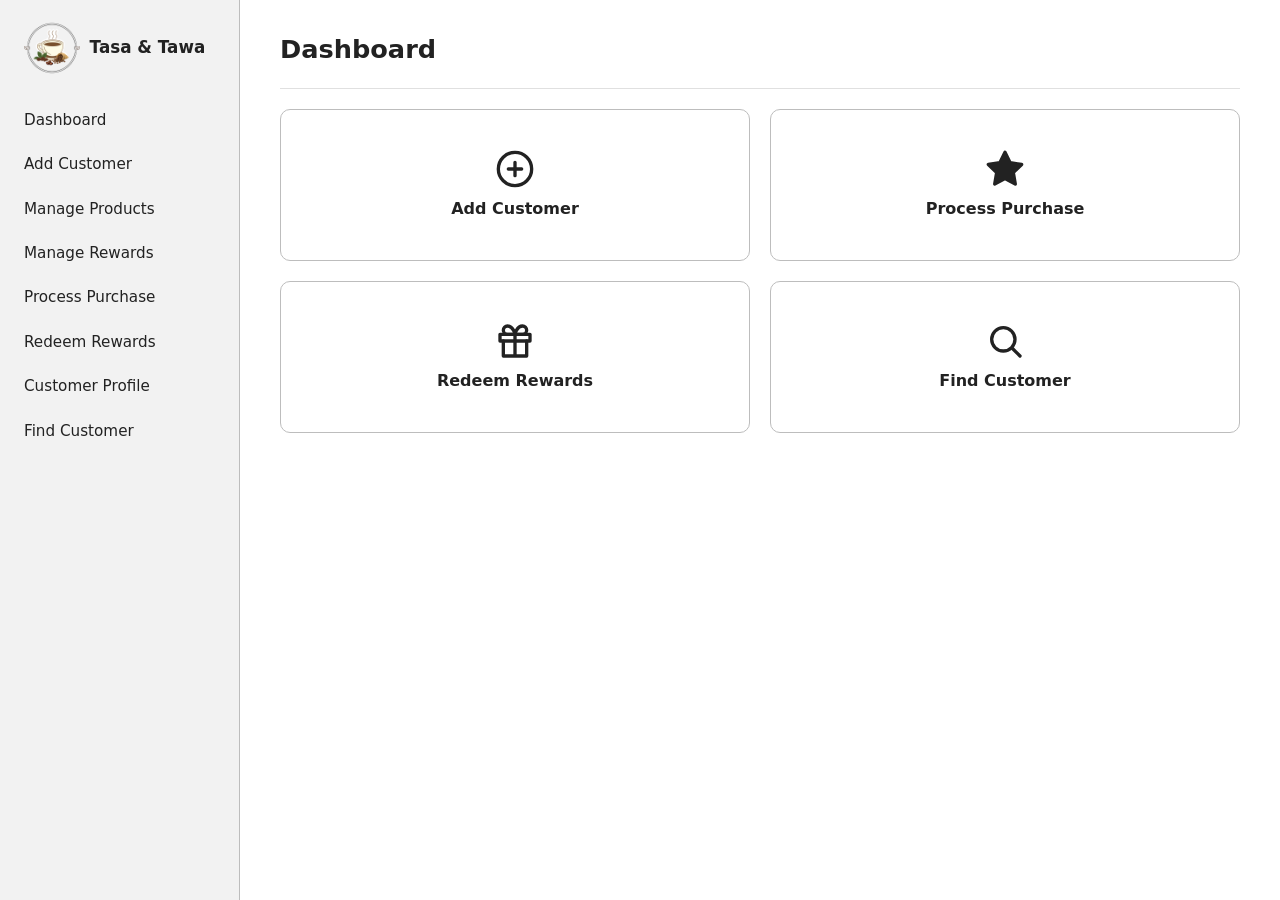
<file: index.html>
<!doctype html>
<html lang="en">
  <head>
    <meta charset="UTF-8" />
    <meta name="viewport" content="width=device-width, initial-scale=1.0" />
    <title>Tasa &amp; Tawa</title>
    <script src="main.js" type="module" defer></script>
    <link rel="stylesheet" href="style.css" />
  </head>
  <body>
    <div class="sidebar">
      <div class="sys-name">
        <img src="logo.png" alt="Tasa & Tawa logo" class="sys-logo" />
        <span>Tasa &amp; Tawa</span>
      </div>
      <div id="sidebarButtons">
        <span class="sidebar-link" data-view="dashboard">Dashboard</span>
        <span class="sidebar-link" data-view="addCustomer">Add Customer</span>
        <span class="sidebar-link" data-view="manageProducts"
          >Manage Products</span
        >
        <span class="sidebar-link" data-view="manageRewards"
          >Manage Rewards</span
        >
        <span class="sidebar-link" data-view="processPurchase"
          >Process Purchase</span
        >
        <span class="sidebar-link" data-view="redeemRewards"
          >Redeem Rewards</span
        >
        <span class="sidebar-link" data-view="customerProfile"
          >Customer Profile</span
        >
        <span class="sidebar-link" data-view="findCustomer">Find Customer</span>
      </div>
    </div>
    <hr />
    <div id="root"></div>

    <template id="dashboard">
      <h3>Dashboard</h3>
      <hr />
      <button id="showAddCustomerButton">Add Customer</button>
      <button id="showPurchaseProcessButton">Process Purchase</button>
      <button id="showRedeemButton">Redeem Rewards</button>
      <button id="findCustomer">Find Customer</button>
    </template>

    <template id="addCustomer">
      <h3>Add New Customer</h3>
      <hr />
      <form action="" id="addCustomerForm">
        <label for="name">Name</label>
        <input type="text" name="name" id="name" placeholder="Customer name" />
        <p id="nameErr" style="color: red"></p>

        <label for="contact">Contact (Optional)</label>
        <input
          type="text"
          name="contact"
          id="contact"
          placeholder="09..., @handle, or email"
        />
        <p id="contactErr" style="color: red"></p>

        <label for="note">Note / Description (Optional)</label>
        <textarea name="note" id="note" placeholder="Customer notes"></textarea>

        <label for="code">Code</label>
        <input
          type="text"
          name="code"
          id="code"
          maxlength="6"
          inputmode="numeric"
          placeholder="6-digit code"
        />
        <p id="codeErr" style="color: red"></p>
        <button type="button" id="generateCode">Generate Code</button>
        <br /><br />
        <button type="submit" id="submitBtn">Submit</button>
        <p id="successMsg" style="color: green"></p>
      </form>
    </template>

    <template id="manageProducts">
      <h3>Manage Products</h3>
      <hr />

      <h4 id="formHeading">Add New Product</h4>
      <form id="productForm">
        <label for="productName">Product Name</label>
        <input type="text" name="productName" id="productName" />
        <p id="nameErr" style="color: red"></p>

        <label for="description">Description (Optional)</label>
        <textarea name="description" id="description"></textarea>

        <label for="points">Points</label>
        <input
          type="number"
          name="points"
          id="points"
          min="0"
          step="1"
          inputmode="numeric"
        />
        <p id="pointsErr" style="color: red"></p>

        <div>
          <button type="submit" id="submitBtn">Add Product</button>
          <button type="button" id="cancelEditBtn" style="display: none">
            Cancel Edit
          </button>
        </div>
        <p id="successMsg" style="color: green"></p>
      </form>

      <hr />
      <h4>Product List</h4>
      <template id="manageProductEntry">
        <li class="manage-product-item">
          <div>
            <div>
              <strong class="itemName"></strong> | Points:
              <span class="itemPoints"></span>
            </div>
            <small class="itemDesc"></small>
          </div>
          <div>
            <button type="button" class="editBtn">Edit</button>
            <button type="button" class="deleteBtn">Delete</button>
          </div>
        </li>
      </template>
      <ul id="productList"></ul>

      <div
        id="paginationControls"
        style="display: flex; gap: 10px; align-items: center"
      >
        <button type="button" id="prevPageBtn">Previous</button>
        <span id="pageIndicator"></span>
        <button type="button" id="nextPageBtn">Next</button>
      </div>
    </template>

    <template id="manageRewards">
      <h3>Manage Rewards</h3>
      <hr />

      <h4 id="formHeading">Add New Reward</h4>
      <form id="rewardForm">
        <label for="rewardName">Reward Name</label>
        <input type="text" name="rewardName" id="rewardName" />
        <p id="nameErr" style="color: red"></p>

        <label for="description">Description (Optional)</label>
        <textarea name="description" id="description"></textarea>

        <label for="points">Points Cost</label>
        <input
          type="number"
          name="points"
          id="points"
          min="0"
          step="1"
          inputmode="numeric"
        />
        <p id="pointsErr" style="color: red"></p>

        <div>
          <button type="submit" id="submitBtn">Add Reward</button>
          <button type="button" id="cancelEditBtn" style="display: none">
            Cancel Edit
          </button>
        </div>
        <p id="successMsg" style="color: green"></p>
      </form>

      <hr />
      <h4>Reward List</h4>
      <template id="manageRewardEntry">
        <li class="manage-reward-item">
          <div>
            <div>
              <strong class="itemName"></strong> | Points Cost:
              <span class="itemPoints"></span>
            </div>
            <small class="itemDesc"></small>
          </div>
          <div>
            <button type="button" class="editBtn">Edit</button>
            <button type="button" class="deleteBtn">Delete</button>
          </div>
        </li>
      </template>
      <ul id="rewardList"></ul>

      <div
        id="paginationControls"
        style="display: flex; gap: 10px; align-items: center"
      >
        <button type="button" id="prevPageBtn">Previous</button>
        <span id="pageIndicator"></span>
        <button type="button" id="nextPageBtn">Next</button>
      </div>
    </template>

    <template id="processPurchase">
      <h3>Process Purchase</h3>
      <hr />
      <div>
        <label for="code">Code</label>
        <input
          type="text"
          name="code"
          id="code"
          maxlength="6"
          inputmode="numeric"
          placeholder="6-digit code"
        />
        <button type="button" id="findCustomer">Find Customer</button>
        <p id="findError" style="color: red"></p>
      </div>

      <div
        id="displayCustomer"
        style="
          display: none;
          border: 1px solid #000;
          padding: 10px;
          margin-top: 10px;
          max-width: 300px;
        "
      >
        <div><strong>Name:</strong> <span id="customerName"></span></div>
        <div><strong>Points:</strong> <span id="customerPoints"></span></div>
      </div>

      <div id="purchaseWorkflow" style="display: none">
        <hr />
        <h3>Added Products (Cart)</h3>
        <template id="addedProductEntry">
          <li class="added-product-item">
            <span
              >name: <span class="productName"></span> | points:
              <span class="points"></span> | qty: <span class="quantity"></span
            ></span>
            <div>
              <button type="button" class="increaseProduct">+</button>
              <button type="button" class="decreaseProduct">-</button>
              <button type="button" class="removeProduct">Remove</button>
            </div>
          </li>
        </template>
        <ul id="addedProducts"></ul>
        <hr />

        <h3>Product Catalog</h3>
        <template id="productEntry">
          <li class="product-item">
            <span
              >name: <span class="productName"></span> | points:
              <span class="points"></span
            ></span>
            <button type="button" class="addProduct">Add Product</button>
          </li>
        </template>
        <ul id="productList"></ul>
        <div
          id="productPaginationControls"
          style="display: flex; gap: 10px; align-items: center"
        >
          <button type="button" id="prevProductPageBtn">Previous</button>
          <span id="productPageIndicator"></span>
          <button type="button" id="nextProductPageBtn">Next</button>
        </div>
        <hr />
        <button id="confirmTransaction">Confirm Transaction</button>
      </div>
    </template>

    <template id="redeemRewards">
      <h3>Redeem Rewards</h3>
      <hr />
      <div>
        <label for="code">Code</label>
        <input
          type="text"
          name="code"
          id="code"
          maxlength="6"
          inputmode="numeric"
          placeholder="6-digit code"
        />
        <button type="button" id="findCustomer">Find Customer</button>
        <p id="findError" style="color: red"></p>
      </div>

      <div
        id="displayCustomer"
        style="
          display: none;
          border: 1px solid #000;
          padding: 10px;
          margin-top: 10px;
          max-width: 300px;
        "
      >
        <div><strong>Name:</strong> <span id="customerName"></span></div>
        <div><strong>Points:</strong> <span id="customerPoints"></span></div>
      </div>

      <div id="redeemWorkflow" style="display: none">
        <hr />
        <h3>Selected Rewards (Cart)</h3>
        <template id="addedRewardEntry">
          <li class="added-reward-item">
            <span
              >name: <span class="rewardName"></span> | points cost:
              <span class="points"></span> | qty: <span class="quantity"></span
            ></span>
            <div>
              <button type="button" class="increaseReward">+</button>
              <button type="button" class="decreaseReward">-</button>
              <button type="button" class="removeReward">Remove</button>
            </div>
          </li>
        </template>
        <ul id="addedRewards"></ul>
        <hr />

        <h3>Available Rewards</h3>
        <template id="rewardEntry">
          <li class="reward-item">
            <span
              >name: <span class="rewardName"></span> | points:
              <span class="points"></span
            ></span>
            <button type="button" class="addReward">Redeem</button>
          </li>
        </template>
        <ul id="rewardList"></ul>
        <div
          id="rewardPaginationControls"
          style="display: flex; gap: 10px; align-items: center"
        >
          <button type="button" id="prevRewardPageBtn">Previous</button>
          <span id="rewardPageIndicator"></span>
          <button type="button" id="nextRewardPageBtn">Next</button>
        </div>
        <hr />
        <button id="confirmRedemption">Confirm Redemption</button>
      </div>
    </template>

    <template id="customerProfile">
      <h3>Customer Profile</h3>
      <hr />
      <div>
        <label for="code">Code</label>
        <input
          type="text"
          name="code"
          id="code"
          maxlength="6"
          inputmode="numeric"
          placeholder="6-digit code"
        />
        <button type="button" id="findCustomer">Find Customer</button>
        <p id="findError" style="color: red"></p>
      </div>

      <div id="profileContent" style="display: none">
        <hr />
        <div><strong>Name:</strong> <span id="profileName"></span></div>
        <div><strong>Code:</strong> <span id="profileCode"></span></div>
        <div><strong>Points:</strong> <span id="profilePoints"></span></div>

        <div style="margin-top: 12px; display: flex; gap: 10px">
          <button type="button" id="profilePurchaseBtn">
            Process Purchase
          </button>
          <button type="button" id="profileRedeemBtn">Redeem Rewards</button>
        </div>

        <hr />
        <form id="profileDetailsForm">
          <label for="profileContact">Contact (Optional)</label>
          <input
            type="text"
            id="profileContact"
            placeholder="09..., @handle, or email"
          />
          <p id="contactErr" style="color: red"></p>

          <label for="profileNote">Note / Description (Optional)</label>
          <textarea
            id="profileNote"
            rows="3"
            placeholder="Customer preferences or notes..."
          ></textarea>

          <button type="submit">Save Details</button>
          <p id="saveMsg" style="color: green"></p>
        </form>

        <hr />
        <h4>History Logs</h4>
        <template id="historyEntry">
          <li class="history-item">
            <div>
              <strong class="historyTitle"></strong> -
              <span class="historyDesc"></span>
            </div>
            <small class="historyDate"></small>
          </li>
        </template>
        <ul id="historyList"></ul>

        <div
          id="historyPaginationControls"
          style="display: flex; gap: 10px; align-items: center"
        >
          <button type="button" id="prevHistoryPageBtn">Previous</button>
          <span id="historyPageIndicator"></span>
          <button type="button" id="nextHistoryPageBtn">Next</button>
        </div>
      </div>
    </template>

    <template id="findCustomer">
      <h3>Find Customer</h3>
      <hr />
      <div>
        <label for="searchQuery">Code, Name, or Contact</label>
        <input
          type="text"
          id="searchQuery"
          placeholder="Search by 6-digit code, name, 09..., @handle, or email"
        />
        <button type="button" id="searchBtn">Search</button>
      </div>

      <hr />
      <p id="resultCount"></p>

      <template id="customerResultEntry">
        <li class="customer-result-item">
          <div>
            <div>
              <strong class="resultName"></strong> (<span
                class="resultCode"
              ></span
              >)
            </div>
            <div>
              Contact: <span class="resultContact"></span> | Points:
              <span class="resultPoints"></span>
            </div>
          </div>
          <button type="button" class="viewProfileBtn">View Profile</button>
        </li>
      </template>

      <ul id="searchResults"></ul>
    </template>
  </body>
</html>
</file>
<file: style.css>
/*Base*/
:root {
  --bg: #ffffff;
  --panel: #f2f2f2;
  --active: #dddddd;
  --line: #bdbdbd;
  --line-soft: #e0e0e0;
  --text: #222222;
  --muted: #777777;
  --btn: #666666;
  --btn-hover: #4a4a4a;
  --error: #a4161a;
  --ok: #1b6e2d;
  --ok-bg: #eaf6ec;
  --ok-line: #b5dcbc;
  --radius: 6px;
  font-family:
    system-ui,
    -apple-system,
    "Segoe UI",
    Roboto,
    Arial,
    sans-serif;
  color: var(--text);
}

*,
*::before,
*::after {
  box-sizing: border-box;
}

body {
  margin: 0;
  display: flex;
  height: 100vh;
  background: var(--bg);
  line-height: 1.4;
}

body > hr {
  display: none;
}

:focus-visible {
  outline: 2px solid #333333;
  outline-offset: 2px;
}

/* ---------- 2. Layout: sidebar + #root ---------- */
.sidebar {
  flex: none;
  width: 240px;
  display: flex;
  flex-direction: column;
  gap: 0.25rem;
  padding: 1.25rem 0.75rem;
  background: var(--panel);
  border-right: 1px solid var(--line);
  overflow-y: auto;
}

.sys-name {
  display: flex;
  align-items: center;
  gap: 0.6rem;
  margin: 0 0 1.25rem;
  padding: 0 0.75rem;
  font-size: 1.05rem;
  font-weight: 700;
}

.sys-logo {
  flex: none;
  width: 3.5rem;
  height: 3.5rem;
  object-fit: contain;
}

#sidebarButtons {
  display: flex;
  flex-direction: column;
  gap: 0.25rem;
}

.sidebar-link {
  display: block;
  padding: 0.6rem 0.75rem;
  border-radius: 4px;
  font-size: 0.95rem;
  cursor: pointer;
  user-select: none;
}

.sidebar-link:hover {
  background: #e8e8e8;
}

.sidebar-link.active {
  background: var(--active);
  font-weight: 700;
}

#root {
  flex: 1;
  min-width: 0;
  padding: 2rem 2.5rem;
  overflow-y: auto;
}

/*3. Headings and dividers*/
h3 {
  margin: 1.25rem 0 0.6rem;
  font-size: 1.05rem;
}

#root > h3:first-child {
  margin: 0 0 0.75rem;
  font-size: 1.6rem;
}

h4 {
  margin: 1.25rem 0 0.6rem;
  font-size: 1rem;
}

hr {
  margin: 1.25rem 0;
  border: 0;
  border-top: 1px solid var(--line-soft);
}

#root > h3:first-child + hr {
  margin-top: 0;
}

/*Forms*/
label {
  display: block;
  margin-bottom: 0.3rem;
  font-size: 0.85rem;
}

input,
textarea {
  width: 100%;
  padding: 0.65rem 0.75rem;
  font: inherit;
  color: inherit;
  background: #ffffff;
  border: 1px solid var(--line);
  border-radius: 4px;
}

input::placeholder,
textarea::placeholder {
  color: #999999;
}

input:focus-visible,
textarea:focus-visible {
  outline: 2px solid #555555;
  outline-offset: 1px;
}

textarea {
  min-height: 6rem;
  resize: vertical;
}

form {
  display: flex;
  flex-direction: column;
  gap: 0.35rem;
  max-width: 30rem;
}

form > br {
  display: none;
}

form > label {
  margin-bottom: 0;
}

form > label:not(:first-child) {
  margin-top: 0.75rem;
}

form > button {
  width: 100%;
}

form > button[type="submit"] {
  margin-top: 1rem;
}

#generateCode {
  margin-top: 0.35rem;
}

input#code,
input#searchQuery {
  width: 16rem;
  max-width: 100%;
  vertical-align: middle;
}

input#searchQuery {
  width: 24rem;
}

form input#code {
  width: 100%;
}

form > div {
  display: flex;
  gap: 0.5rem;
  margin-top: 1rem;
}

form > div > button {
  flex: 1;
}

#findCustomer,
#searchBtn {
  margin-left: 0.5rem;
  vertical-align: middle;
}

/*Buttons*/
button {
  padding: 0.65rem 1.25rem;
  font: inherit;
  font-weight: 600;
  color: #ffffff;
  background: var(--btn);
  border: 1px solid var(--btn);
  border-radius: var(--radius);
  text-align: center;
  cursor: pointer;
}

button:hover {
  background: var(--btn-hover);
  border-color: var(--btn-hover);
}

button:disabled {
  background: var(--line);
  border-color: var(--line);
  cursor: not-allowed;
}

#generateCode,
#cancelEditBtn,
.editBtn,
.deleteBtn,
[id$="PageBtn"],
#profileRedeemBtn,
.increaseProduct,
.decreaseProduct,
.removeProduct,
.increaseReward,
.decreaseReward,
.removeReward {
  color: var(--text);
  background: #ffffff;
  border-color: var(--line);
}

#generateCode:hover,
#cancelEditBtn:hover,
.editBtn:hover,
.deleteBtn:hover,
[id$="PageBtn"]:hover,
#profileRedeemBtn:hover,
.increaseProduct:hover,
.decreaseProduct:hover,
.removeProduct:hover,
.increaseReward:hover,
.decreaseReward:hover,
.removeReward:hover {
  color: var(--text);
  background: var(--panel);
  border-color: #888888;
}

@media (prefers-reduced-motion: no-preference) {
  button,
  .sidebar-link {
    transition:
      background-color 0.15s,
      border-color 0.15s;
  }
}

/*Messages*/

#nameErr,
#codeErr,
#contactErr,
#descErr,
#pointsErr,
#findError {
  margin: 0;
  font-size: 0.8rem;
  color: var(--error) !important;
}

#findError {
  margin-top: 0.5rem;
}

#successMsg,
#saveMsg {
  margin: 0.75rem 0 0;
  padding: 0.65rem 0.85rem;
  font-size: 0.9rem;
  color: var(--ok) !important;
  background: var(--ok-bg);
  border: 1px solid var(--ok-line);
  border-radius: 4px;
}

p:empty {
  display: none;
}

/*Customer box*/

#displayCustomer {
  max-width: 22rem !important;
  margin-top: 0.9rem !important;
  padding: 0.75rem 1rem !important;
  background: #ffffff;
  border: 1px solid var(--line) !important;
  border-radius: 4px;
}

#displayCustomer strong {
  font-weight: 600;
  color: var(--muted);
}

#customerName,
#customerPoints {
  font-weight: 700;
}

#customerPoints::before {
  content: "\2605  ";
}

#purchaseWorkflow,
#redeemWorkflow {
  margin-top: 1.25rem;
}

ul {
  margin: 0 0 0.5rem;
  padding: 0;
  list-style: none;
}

li {
  display: flex;
  flex-wrap: wrap;
  align-items: center;
  gap: 0.4rem;
  margin-bottom: 0.5rem;
  padding: 0.6rem 0.85rem;
  font-size: 0.9rem;
  background: #ffffff;
  border: 1px solid var(--line-soft);
  border-radius: 4px;
}

li:hover {
  background: #fafafa;
}

li:not([class]) {
  justify-content: center;
  color: var(--muted);
  border-style: dashed;
}

li:not([class]):hover {
  background: #ffffff;
}

.product-item,
.added-product-item,
.reward-item,
.added-reward-item,
.manage-product-item,
.manage-reward-item,
.history-item,
.customer-result-item {
  justify-content: space-between;
  gap: 1rem;
}

.added-product-item > div,
.added-reward-item > div,
.manage-product-item > div:last-child,
.manage-reward-item > div:last-child {
  display: flex;
  gap: 0.4rem;
}

small {
  display: block;
  margin-top: 0.15rem;
  font-size: 0.8rem;
  color: var(--muted);
}

.itemName,
.resultName,
.historyTitle {
  font-weight: 600;
}

[id$="aginationControls"] {
  margin-top: 0.75rem;
}

[id$="ageIndicator"] {
  font-size: 0.85rem;
  color: var(--muted);
}

#resultCount {
  margin: 0 0 0.75rem;
  font-size: 0.85rem;
  color: var(--muted);
}

/*Customer Profile*/
#profileContent > div > strong {
  font-weight: 600;
  color: var(--muted);
}

#profileName,
#profileCode,
#profilePoints {
  font-weight: 700;
}

#profileContent > div:not([style]) {
  margin-bottom: 0.25rem;
}

li button {
  padding: 0.3rem 0.75rem;
  font-size: 0.8rem;
}

.increaseProduct,
.decreaseProduct,
.increaseReward,
.decreaseReward {
  min-width: 2rem;
  padding-inline: 0.5rem;
}

.productName,
.rewardName {
  font-weight: 600;
}

/*Dashboard cards*/

#root:has(> #showAddCustomerButton) {
  display: grid;
  grid-template-columns: repeat(2, minmax(0, 1fr));
  align-content: start;
  gap: 1.25rem;
}

#root:has(> #showAddCustomerButton) > h3,
#root:has(> #showAddCustomerButton) > hr {
  grid-column: 1 / -1;
  margin: 0;
}

#showAddCustomerButton,
#showPurchaseProcessButton,
#showRedeemButton,
#showRedeemButton + #findCustomer {
  display: flex;
  flex-direction: column;
  align-items: center;
  justify-content: center;
  gap: 0.6rem;
  min-height: 9.5rem;
  margin: 0;
  padding: 1.25rem;
  font-size: 1rem;
  font-weight: 700;
  color: var(--text);
  background: #ffffff;
  border: 1px solid var(--line);
  border-radius: 10px;
}

#showAddCustomerButton:hover,
#showPurchaseProcessButton:hover,
#showRedeemButton:hover,
#showRedeemButton + #findCustomer:hover {
  color: var(--text);
  background: #fafafa;
  border-color: #888888;
}

#showAddCustomerButton::before,
#showPurchaseProcessButton::before,
#showRedeemButton::before,
#showRedeemButton + #findCustomer::before {
  content: "";
  width: 2.5rem;
  height: 2.5rem;
  background: currentColor;
  -webkit-mask: var(--icon) center / contain no-repeat;
  mask: var(--icon) center / contain no-repeat;
}

#showAddCustomerButton {
  --icon: url("data:image/svg+xml,%3Csvg xmlns='http://www.w3.org/2000/svg' viewBox='0 0 24 24' fill='none' stroke='black' stroke-width='2' stroke-linecap='round' stroke-linejoin='round'%3E%3Ccircle cx='12' cy='12' r='10'/%3E%3Cpath d='M12 8v8M8 12h8'/%3E%3C/svg%3E");
}

#showPurchaseProcessButton {
  --icon: url("data:image/svg+xml,%3Csvg xmlns='http://www.w3.org/2000/svg' viewBox='0 0 24 24' fill='none' stroke='black' stroke-width='2' stroke-linejoin='round'%3E%3Cpath d='M12 2l3.09 6.26L22 9.27l-5 4.87 1.18 6.88L12 17.77l-6.18 3.25L7 14.14 2 9.27l6.91-1.01L12 2z' fill='black'/%3E%3C/svg%3E");
}

#showRedeemButton {
  --icon: url("data:image/svg+xml,%3Csvg xmlns='http://www.w3.org/2000/svg' viewBox='0 0 24 24' fill='none' stroke='black' stroke-width='2' stroke-linecap='round' stroke-linejoin='round'%3E%3Crect x='3' y='8' width='18' height='4'/%3E%3Cpath d='M12 8v13M5 12v9h14v-9'/%3E%3Cpath d='M12 8H7.5a2.5 2.5 0 1 1 0-5C11 3 12 8 12 8zM12 8h4.5a2.5 2.5 0 1 0 0-5C13 3 12 8 12 8z'/%3E%3C/svg%3E");
}

#showRedeemButton + #findCustomer {
  --icon: url("data:image/svg+xml,%3Csvg xmlns='http://www.w3.org/2000/svg' viewBox='0 0 24 24' fill='none' stroke='black' stroke-width='2' stroke-linecap='round' stroke-linejoin='round'%3E%3Ccircle cx='11' cy='11' r='7'/%3E%3Cpath d='M16.5 16.5L21 21'/%3E%3C/svg%3E");
}
@media (max-width: 800px) {
  body {
    flex-direction: column;
    height: auto;
    min-height: 100vh;
  }

  .sidebar {
    width: 100%;
    flex-direction: row;
    flex-wrap: wrap;
    align-items: center;
    gap: 0.5rem;
    padding: 0.75rem 1rem;
    border-right: 0;
    border-bottom: 1px solid var(--line);
    overflow: visible;
  }

  .sys-name {
    width: 100%;
    margin: 0;
    padding: 0;
  }

  #sidebarButtons {
    flex-direction: row;
    flex-wrap: wrap;
  }

  .sidebar-link {
    padding: 0.45rem 0.7rem;
    font-size: 0.85rem;
  }

  #root {
    padding: 1.25rem 1rem;
    overflow-y: visible;
  }
}

@media (max-width: 560px) {
  #root:has(> #showAddCustomerButton) {
    grid-template-columns: minmax(0, 1fr);
  }

  input#code {
    width: 100%;
  }

  #findCustomer {
    display: block;
    width: 100%;
    margin: 0.5rem 0 0;
  }

  li {
    padding: 0.6rem 0.7rem;
  }
}
</file>
